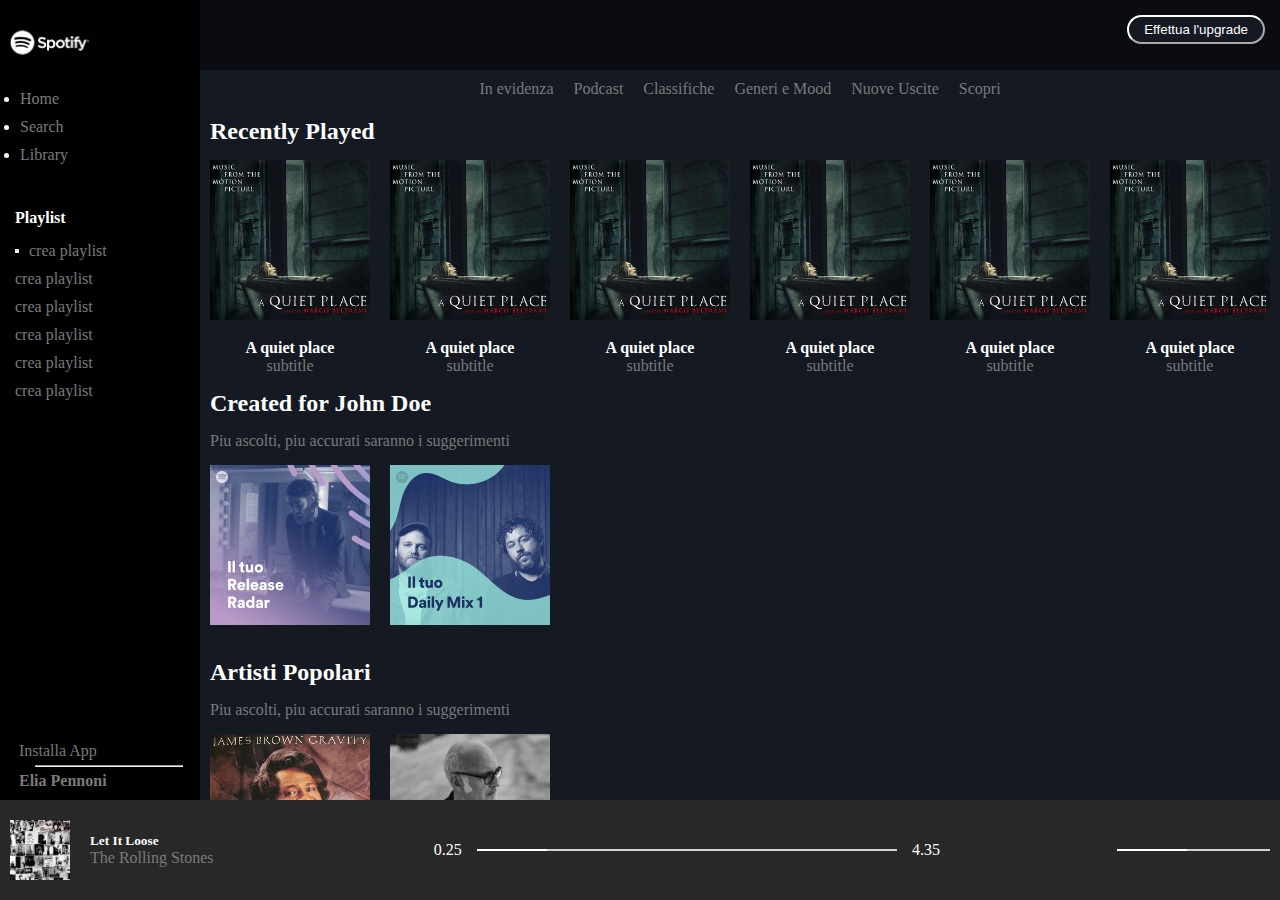
<file: index.html>
<!DOCTYPE html>
<html lang="en">

<head>
    <meta charset="UTF-8">
    <meta name="viewport" content="width=device-width, initial-scale=1.0">
    <link rel="stylesheet" href="./css/style.css">
    <link rel="stylesheet" href="https://cdnjs.cloudflare.com/ajax/libs/font-awesome/6.5.2/css/all.min.css"
        integrity="sha512-SnH5WK+bZxgPHs44uWIX+LLJAJ9/2PkPKZ5QiAj6Ta86w+fsb2TkcmfRyVX3pBnMFcV7oQPJkl9QevSCWr3W6A=="
        crossorigin="anonymous" referrerpolicy="no-referrer" />
    <title>Spotify</title>
</head>

<body>
    <!-- spotify display -->
    <section class="top">


        <div class="main-vw">
            <div class="spotify-left">
                <div class="left-nav">

                    <div class="left-top">
                        <div class="logo">
                            <img src="./img/spoty-logo-right.webp" alt="" class="logo-spoty">
                            <img src="./img/logo-small.svg" alt="" class="logo-small">
                        </div>
                        <ul class="fa-ul left-special">
                            <li><a href="#"><span class="fa-li"><i class="fa-solid fa-house"></i></span>Home</a></li>
                            <li><a href="#"><span class="fa-li"><i class="fa-solid fa-magnifying-glass"></i></span>Search</a></li>
                            <li><a href="#"><span class="fa-li"><i class="fa-solid fa-lines-leaning"></i></span>Library</a></li>

                        </ul>
                    </div>
                    <div class="left-centre">
                        <div class="crea">
                            <h4>Playlist</h4>
                        </div>
                        <div class="crea-playlist">

                            <div class="add-playlist">
                                <button><i class="fa-solid fa-square-plus fa-2x"></i></button>
                                <a href="http://"><a href="http://">crea playlist</a></a>
                            </div>
                            


                            

                        </div>
                        <div class="last-list">
                            <ul>
                                <li>
                                    <a href="http://">crea playlist</a>
                                </li>
                                <li>
                                    <a href="http://">crea playlist</a>
                                </li>
                                <li>
                                    <a href="http://">crea playlist</a>
                                </li>
                                <li>
                                    <a href="http://">crea playlist</a>
                                </li>
                                <li>
                                    <a href="http://">crea playlist</a>
                                </li>

                            </ul>
                        </div>
                    </div>
                    <div class="left-bottom">
                        <div class="left-user">
                            <i class="fa-regular fa-circle-down"></i>
                            <a href="http://">Installa App</a>
                            <hr>
                            <i class="fa-regular fa-circle-user"></i>
                            <h4>Elia Pennoni</h4>
                        </div>
                    </div>

                </div>
            </div>
            <!-- right-side -->
            <div class="spoty-right">
                <div class="head">


                    <div class="upgrade-container">
                        <button class="upgrade"><span>Effettua l'upgrade</span></button>
                    </div>

                </div>
                <div class="main-section">
                    <div class="main-nav-bar">
                        <nav>
                            <ul>
                                <li>
                                    <a href="">In evidenza</a>
                                </li>
                                <li>
                                    <a href="">Podcast</a>
                                </li>
                                <li>
                                    <a href="">Classifiche</a>
                                </li>
                                <li>
                                    <a href="">Generi e Mood</a>
                                </li>
                                <li>
                                    <a href="">Nuove Uscite</a>
                                </li>
                                <li>
                                    <a href="">Scopri</a>
                                </li>
                            </ul>
                        </nav>
                    </div>

                    <!-- recently played -->
                    <section #Recently played>
                        <div class="container">
                            <h2>Recently Played</h2>
                            <div class="played">
                                <div class="card">
                                    <div class="special-movie">
                                        <img src="./img/aquietplace.jpeg" alt="" class="movie">
                                        <div class="overlay"></div>
                                        <i class="fa-regular fa-circle-play fa-2x"></i>

                                    </div>
                                    <div class="info">
                                        <h4> A quiet place</h4>
                                        <p>subtitle</p>
                                    </div>

                                </div>
                                <div class="card">
                                    <div class="special-movie">
                                        <img src="./img/aquietplace.jpeg" alt="" class="movie">
                                        <div class="overlay"></div>
                                        <i class="fa-regular fa-circle-play fa-2x"></i>

                                    </div>
                                    <div class="info">
                                        <h4> A quiet place</h4>
                                        <p>subtitle</p>
                                    </div>
                                </div>
                                <div class="card">
                                    <div class="special-movie">
                                        <img src="./img/aquietplace.jpeg" alt="" class="movie">
                                        <div class="overlay"></div>
                                        <i class="fa-regular fa-circle-play fa-2x"></i>

                                    </div>
                                    <div class="info">
                                        <h4> A quiet place</h4>
                                        <p>subtitle</p>
                                    </div>
                                </div>
                                <div class="card">
                                    <div class="special-movie">
                                        <img src="./img/aquietplace.jpeg" alt="" class="movie">
                                        <div class="overlay"></div>
                                        <i class="fa-regular fa-circle-play fa-2x"></i>

                                    </div>
                                    <div class="info">
                                        <h4> A quiet place</h4>
                                        <p>subtitle</p>
                                    </div>
                                </div>
                                <div class="card">
                                    <div class="special-movie">
                                        <img src="./img/aquietplace.jpeg" alt="" class="movie">
                                        <div class="overlay"></div>
                                        <i class="fa-regular fa-circle-play fa-2x"></i>

                                    </div>
                                    <div class="info">
                                        <h4> A quiet place</h4>
                                        <p>subtitle</p>
                                    </div>
                                </div>
                                <div class="card">
                                    <div class="special-movie">
                                        <img src="./img/aquietplace.jpeg" alt="" class="movie">
                                        <div class="overlay"></div>
                                        <i class="fa-regular fa-circle-play fa-2x"></i>

                                    </div>
                                    <div class="info">
                                        <h4> A quiet place</h4>
                                        <p>subtitle</p>
                                    </div>
                                </div>
                            </div>
                        </div>

                    </section>
                    <!-- jhon doe -->
                    <section #John Doe>
                        <div class="container">
                            <h2>Created for John Doe</h2>
                            <p>Piu ascolti, piu accurati saranno i suggerimenti</p>
                            <div class="played">
                                <div class="card">
                                    <div class="special-movie">
                                        <img src="./img/radar.jpeg" alt="" class="movie">
                                        <div class="overlay"></div>
                                        <i class="fa-regular fa-circle-play fa-2x"></i>
                                    </div>
                                </div>
                                <div class="card">
                                    
                                    <div class="special-movie">
                                        <img src="./img/mixdaily.jpeg" alt="" class="movie">
                                        <div class="overlay"></div>
                                        <i class="fa-regular fa-circle-play fa-2x"></i>
                                    </div>
                                </div>

                            </div>
                        </div>

                    </section>
                    <!-- popolari -->
                    <section #Popolari>
                        <div class="container">
                            <h2>Artisti Popolari</h2>
                            <p>Piu ascolti, piu accurati saranno i suggerimenti</p>
                            <div class="played">
                                <div class="card">
                                    <div class="special-movie">
                                        <img src="./img/Gravity_(James_Brown_album)_cover_art.jpg" alt="" class="movie">
                                        <div class="overlay"></div>
                                        <i class="fa-regular fa-circle-play fa-2x"></i>
                                    </div>
                                    
                                </div>
                                <div class="card">
                                    
                                    <div class="special-movie">
                                        <img src="./img/einaudi.jpeg" alt="" class="movie">
                                        <div class="overlay"></div>
                                        <i class="fa-regular fa-circle-play fa-2x"></i>
                                    </div>
                                    
                                </div>

                            </div>
                        </div>

                    </section>
                </div>
            </div>


        </div>

    </section>
    <!-- spotify nav bar -->

    <div class="nav-bar">
        <div class="bar-left">
            <div class="audio-img">
                <img src="./img/ExileMainSt.jpg" alt="" class="stones">
            </div>
            <div class="audio-info">
                <h5>Let It Loose</h5>
                <a href="http://">The Rolling Stones</a>
            </div>
            <div class="audio-folder">
                <i class="fa-regular fa-heart"></i>
                <i class="fa-regular fa-folder"></i>
            </div>
        </div>
        <div class="bar-centre">
            <div class="audio-buttons">
                <i class="fa-solid fa-shuffle"></i>
                <i class="fa-solid fa-backward-step"></i>
                <i class="fa-regular fa-circle-play fa-2x"></i>
                <i class="fa-solid fa-forward"></i>
                <i class="fa-solid fa-rotate-right"></i>
            </div>
            <div class="audio-bar">
                <div class="time-start">
                    0.25
                </div>
                <div class="song-bar">
                    <div class="listened-song">

                    </div>
                </div>
                <div class="time-stop">
                    4.35
                </div>
            </div>
        </div>
        <div class="bar-right">
            <div class="right-sign">
                <i class="fa-solid fa-list-ul"></i>
                <i class="fa-solid fa-desktop"></i>
                <i class="fa-solid fa-volume-high"></i>
            </div>
            <div class="volume-bar">
                <div class="listened-song">

                </div>
            </div>
        </div>
    </div>




</body>

</html>
</file>
<file: css/style.css>
/* reset */
* {
    margin: 0;
    padding: 0;
    box-sizing: border-box;
}

/* general */
.container {
    padding: 0 10px;
}



/* main-vw */

.main-vw {
    height: calc(100vh - 100px);
    display: flex;
    background-color: rgb(20, 25, 34);
}

/* footer */
/* nav bar */
.nav-bar {
    height: 100px;
    background-color: rgb(40, 40, 40);
    display: flex;
    justify-content: space-around;
    align-items: center;
    position: relative;
    z-index: 1;
}

/* bar left */
.bar-left {

    display: flex;
    align-items: center;
    flex-grow: 1;
}

.audio-img {
    width: 80px;
    height: 80px;
}

.stones {
    width: 100%;
    object-fit: cover;
}

.audio-info>a {
    color: rgb(122, 122, 122);
    text-decoration: none;
}

.audio-info>a:hover {
    color: white;
    text-decoration: none;
}

.bar-left>* {
    padding: 10px;
}

.bar-centre {

    display: flex;
    flex-grow: 2;
    flex-direction: column;
    align-items: center;
    justify-content: space-around;
}

.audio-buttons {
    display: flex;
    align-items: center;
    justify-content: space-between;
    width: 50%;
}

.audio-bar {
    width: 100%;
    display: flex;
    align-items: center;
    flex-grow: 1;
    padding: 0;
    margin: 0;
}

.song-bar {
    width: 100%;
    height: 2px;
    background-color: lightgrey;
    display: flex;
    flex-grow: 1;
    padding: 0;
    margin: 0;
}





.audio-buttons>* {
    color: white;
}

.volume-bar {
    width: 50%;
    height: 2px;
    background-color: lightgrey;
}

.bar-right {
    flex-grow: 1;
    display: flex;
    align-items: center;
    justify-content: flex-end;
    padding: 10px;
}

.right-sign>* {
    padding-left: 10px;
    padding-right: 10px;
    color: white;
}

.right-sign {
    width: 50%;
}

.listened-song {
    width: 70px;
    height: 2px;
    background-color: white;
    position: relative;

}

.time-start,
.time-stop {
    margin-left: 15px;
    margin-right: 15px;
    color: white;
}

.audio-info>h5 {
    color: white;
}

.listened-song:hover {
    background-color: green;
}

.listened-song:hover::after {
    content: '';
    position: absolute;
    right: 0;
    top: 50%;
    transform: translateY(-50%);
    width: 10px;
    height: 10px;
    background-color: white;
    border-radius: 50%;
}

.audio-info>h6:hover {
    color: white;
    text-decoration: underline;
}

.audio-folder:hover {
    color: white;
}

.audio-buttons i:nth-child(3):hover {
    font-size: 3em;
}

.audio-folder>* {
    color: rgb(122, 122, 122);
}

.audio-info>h6 {
    color: rgb(122, 122, 122);

}



/* section top */



.spoty-right {
    width: calc(100% - 200px);
    overflow-y: auto;

}

/* head */

.head {
    height: 70px;
    background-color: rgba(0, 0, 0, .5);
    text-align: right;
    position: sticky;
    top: 0;
    position: sticky;
    z-index: 1;


}

.upgrade {
    color: white;
    background-color: rgb(20, 25, 34);
    border-color: white;
    border-radius: 15px;
    display: inline-block;
    padding-left: 15px;
    padding-right: 15px;
    padding-top: 5px;
    padding-bottom: 5px;
}

.upgrade-container {
    padding: 15px 15px;
    border-color: white;
    display: inline-block;
}

.upgrade:hover {
    padding-left: 25px;
    padding-right: 25px;
    padding-top: 10px;
    padding-bottom: 10px;
}




/* navigation bar */

.main-nav-bar {
    margin-bottom: 20px;
}

.main-nav-bar>nav ul {
    display: flex;
    justify-content: center;
    flex-wrap: wrap;
}

.main-nav-bar>nav ul li {
    list-style-type: none;
    padding-top: 10px;
    padding-left: 10px;
    padding-right: 10px;
}

.main-nav-bar>nav ul li a {
    text-decoration: none;
    color: rgb(122, 122, 122);
}

.main-nav-bar>nav ul li a:hover {
    text-decoration: none;
    color: white;
}


/* recently played */


.played {
    display: flex;
    flex-wrap: wrap;
    margin-left: -10px;
    margin-right: -10px;
}

.card {
    width: calc((100% / 6) - 20px);
    margin: 0 10px;
}

.movie {
    max-width: 100%;
    object-fit: contain;
}

.special-movie {
    position: relative;
    display: inline-block;
    margin-bottom: 15px
}

.special-movie>i {
    position: absolute;
    top: 50%;
    left: 50%;
    transform: translate(-50%, -50%);
    color: white;
    opacity: 0;
    transition: opacity 0.3s ease;
}

.special-movie:hover>i {

    opacity: 1;
}

.overlay {
    position: absolute;
    top: 0;
    left: 0;
    width: 100%;
    height: 100%;
    background-color: rgba(0, 0, 0, 0.0);
    transition: opacity 0.3s ease;
}

.overlay:hover {
    position: absolute;
    top: 0;
    left: 0;
    width: 100%;
    height: 100%;
    background-color: rgba(0, 0, 0, 0.5);
    transition: opacity 0.3s ease;
}




.container>p {
    margin-bottom: 15px;
    color: rgb(122, 122, 122);

}

.info {
    text-align: center;
    color: white;
}

.info>p {

    color: rgb(122, 122, 122);
}

.container>h2 {
    margin-top: 15px;
    margin-bottom: 15px;
    color: white;
}

/* spoty-left */
.spotify-left {
    width: 200px;
    background-color: black;
    display: flex;
    flex-direction: column;
    height: 100%;
}

.left-nav {
    display: flex;
    flex-direction: column;
    flex-grow: 1;
    overflow: hidden;
}

.left-top,
.left-bottom {
    flex-shrink: 0;
}

.logo {
    height: 70px;
    width: 100px;
    padding-top: 15px;
}

.logo-spoty {
    width: 100%;
    height: 100%;
    object-fit: contain;

}

.logo-small {
    width: 100%;
    height: 100%;
    object-fit: contain;
    display: none;
}

.left-centre {
    display: flex;
    flex-direction: column;
    flex-grow: 1;
    overflow-y: auto;
}

.left-special {
    color: white;
    padding: 20px;

}

.left-special>.fa-li i {
    color: white;
    padding: 10px;

}

.fa-ul>li {

    margin-bottom: 10px;
}

.fa-ul>li a {

    color: rgb(122, 122, 122);
    text-decoration: none;
}

.fa-ul>li a:hover {

    color: white;
    text-decoration: none;
}

.crea>h4 {
    color: white;
    padding: 15px
}

.crea-playlist {
    color: rgb(122, 122, 122);
    display: flex;
    padding-left: 15px;
}


.last-list {
    display: flex;
    color: white;
    padding-left: 15px;
    list-style-type: none;
    flex-grow: 1;
    overflow: hidden;

}

.last-list>ul li {

    list-style-type: none;
    margin-top: 10px;
    margin-bottom: 10px;


}

.last-list>ul li a {

    list-style-type: none;
    margin-top: 10px;
    margin-bottom: 10px;
    text-decoration: none;
    color: rgb(122, 122, 122);


}

.last-list>ul li a:hover {

    list-style-type: none;
    margin-top: 10px;
    margin-bottom: 10px;
    color: white;

}

.last-list>ul {
    flex: 1;
    overflow: auto;


}

.left-user>i,
.left-user>a,
.left-user>h4 {
    display: inline-block;
}

.left-user>hr {
    margin-top: 5px;
    margin-bottom: 5px;
    width: 80%;
    margin-left: 20px;
}

.left-user {
    padding-left: 15px;
    margin-bottom: 10px;
}

.left-user>h4 {
    color: rgb(122, 122, 122);

}

.left-user>a {
    color: rgb(122, 122, 122);
    text-decoration: none;
}

.left-user>i {
    color: rgb(122, 122, 122);

}

.left-user:hover a {
    color: white;
    text-decoration: none;
}

.left-user:hover a,
.left-user:hover i:first-of-type {
    color: white;
    text-decoration: none;
}


.add-playlist {
    display: flex;
    align-items: center;
}

.add-playlist>a {
    margin-left: 5px;
    color: rgb(122, 122, 122);
    text-decoration: none;
}

.add-playlist>button {
    color: rgb(122, 122, 122);
}

.add-playlist>a:hover {
    margin-left: 5px;
    color: white;
    text-decoration: none;
}

/* responsive */
/* first-step */
@media screen and (max-width:1100px) {
    .card {
        width: calc(25% - 20px);
        margin: 0 10px;
    }
}

/* second-step */
@media screen and (max-width:700px) {
    .card {
        width: calc(50% - 20px);
        margin: 0 10px;
    }
}

/* third-step */
@media screen and (max-width:600px) {
    .spoty-right {
        width: calc(100% - 50px);
        overflow-y: auto;

    }

    .spotify-left {
        width: 50px;
        background-color: black;
        display: flex;
        flex-direction: column;
        height: 100%;
    }

    .logo-spoty {
        width: 100%;
        height: 100%;
        object-fit: contain;
        display: none;

    }

    .logo {
        height: 35px;
        width: 50px;
        padding-top: 15px;
    }

    .logo-small {
        width: 100%;
        height: 100%;
        object-fit: contain;
        display: block;

    }

    .left-centre {

        visibility: hidden;

    }

    .left-bottom .left-user a,
    .left-bottom .left-user h4,
    .left-bottom .left-user hr {
        display: none;
    }
    


}
</file>
